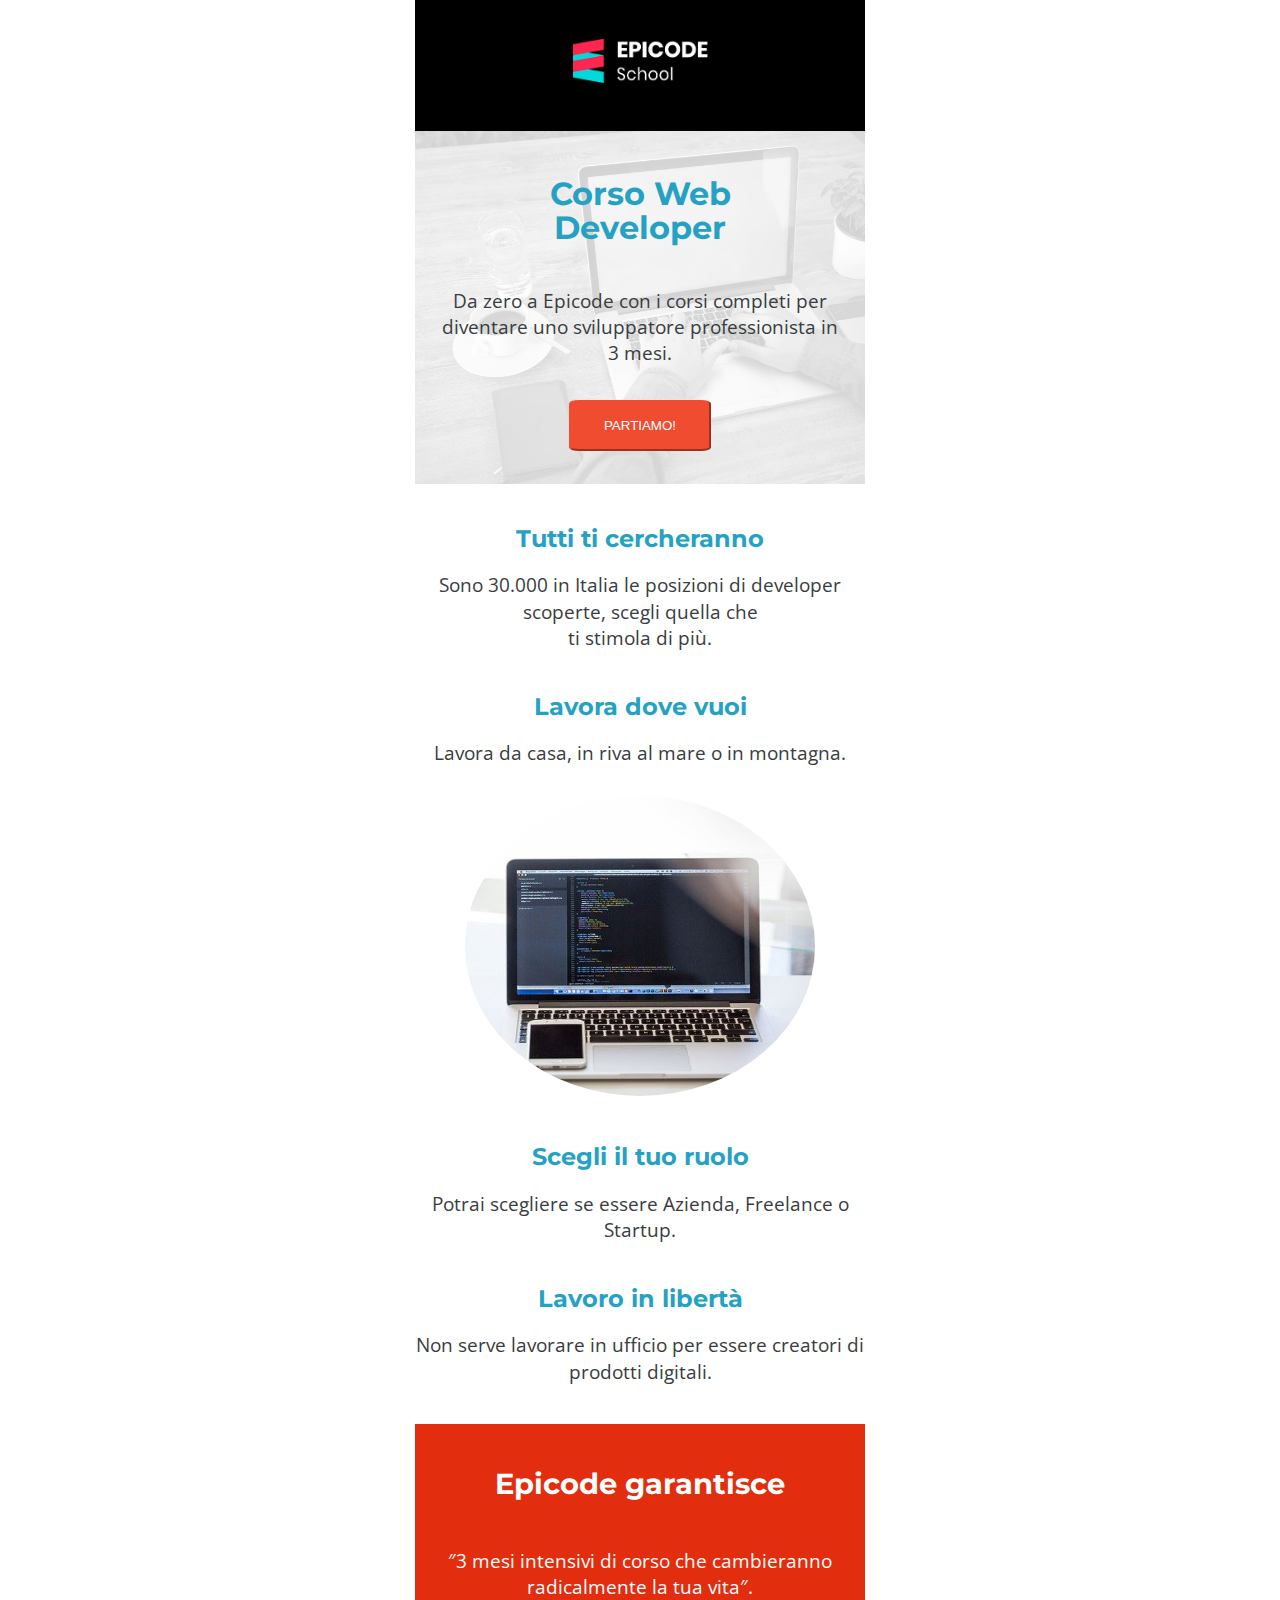
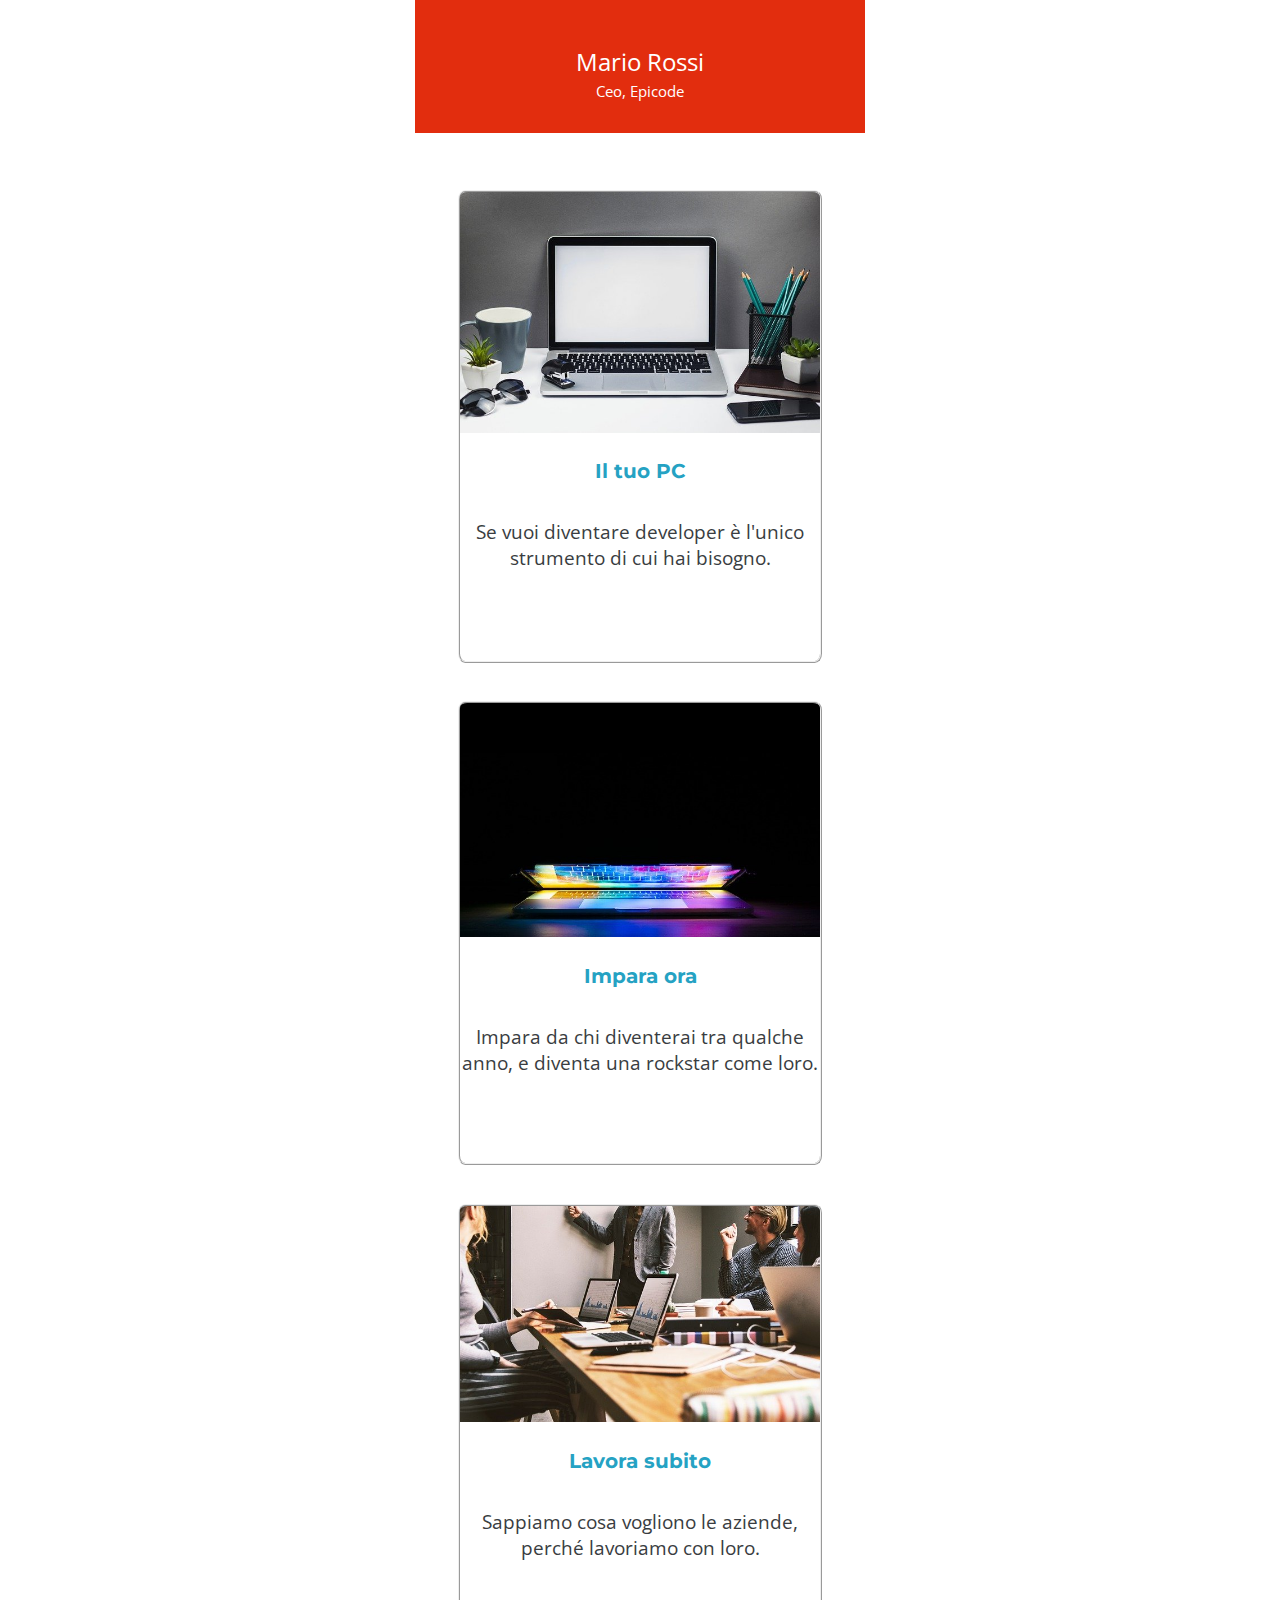
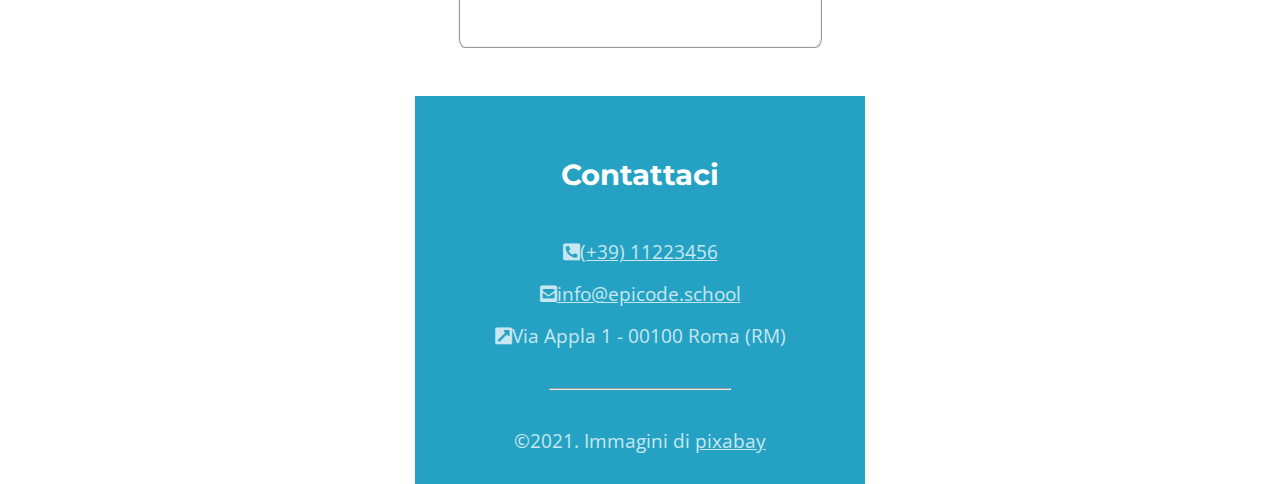
<file: indexsmartphone.html>
<!DOCTYPE html>
<html lang="en">
  <head>
    <meta charset="UTF-8" />
    <meta name="viewport" content="width=device-width, initial-scale=1.0" />
    <title>Corso Web Developer - Epicode school</title>
    <link rel="stylesheet" href="./Smartphone/assets/css/reset.css" />
    <link rel="stylesheet" href="./Smartphone/assets/css/style.css" />
    <link
      rel="stylesheet"
      href="https://cdnjs.cloudflare.com/ajax/libs/font-awesome/5.15.4/css/all.min.css"
      integrity="sha512-1ycn6IcaQQ40/MKBW2W4Rhis/DbILU74C1vSrLJxCq57o941Ym01SwNsOMqvEBFlcgUa6xLiPY/NS5R+E6ztJQ=="
      crossorigin="anonymous"
      referrerpolicy="no-referrer"
    />
    <link rel="preconnect" href="https://fonts.googleapis.com" />
    <link rel="preconnect" href="https://fonts.gstatic.com" crossorigin />
    <link
      href="https://fonts.googleapis.com/css2?family=Lato:ital,wght@0,100;0,300;0,400;0,700;0,900;1,100;1,300;1,400;1,700;1,900&family=Montserrat:ital,wght@0,100..900;1,100..900&family=Open+Sans:ital,wght@0,300..800;1,300..800&family=Playwrite+VN:wght@100..400&family=Poppins:ital,wght@0,100;0,200;0,300;0,400;0,500;0,600;0,700;0,800;0,900;1,100;1,200;1,300;1,400;1,500;1,600;1,700;1,800;1,900&family=Prata&family=Roboto:ital,wght@0,100..900;1,100..900&display=swap"
      rel="stylesheet"
    />
    <link rel="preconnect" href="https://fonts.googleapis.com" />
    <link rel="preconnect" href="https://fonts.gstatic.com" crossorigin />
    <link
      href="https://fonts.googleapis.com/css2?family=Lato:ital,wght@0,100;0,300;0,400;0,700;0,900;1,100;1,300;1,400;1,700;1,900&family=Montserrat:ital,wght@0,100..900;1,100..900&family=Open+Sans:ital,wght@0,300..800;1,300..800&family=Playwrite+VN:wght@100..400&family=Poppins:ital,wght@0,100;0,200;0,300;0,400;0,500;0,600;0,700;0,800;0,900;1,100;1,200;1,300;1,400;1,500;1,600;1,700;1,800;1,900&family=Prata&family=Roboto:ital,wght@0,100..900;1,100..900&display=swap"
      rel="stylesheet"
    />
  </head>
  <body>
    <header>
      <div id="logodiv">
        <img
          src="./Smartphone/assets/images/logo.png"
          alt="Logo Epicode"
          id="logo"
        />
      </div>
      <div class="div1">
        <h1>Corso Web</h1>
        <h1 id="h1-2">Developer</h1>
        <p>
          Da zero a Epicode con i corsi completi per diventare uno sviluppatore
          professionista in 3 mesi.
        </p>
        <p><button id="button">PARTIAMO!</button></p>
      </div>
    </header>
    <main>
      <div>
        <h3>Tutti ti cercheranno</h3>
        <p>
          Sono 30.000 in Italia le posizioni di developer scoperte, scegli
          quella che <br />
          ti stimola di più.
        </p>
        <h3>Lavora dove vuoi</h3>
        <p>Lavora da casa, in riva al mare o in montagna.</p>
        <img
          src="./Smartphone/assets/images/notebook.jpg"
          alt="Foto pc"
          class="foto1"
        />
        <h3>Scegli il tuo ruolo</h3>
        <p>Potrai scegliere se essere Azienda, Freelance o Startup.</p>
        <h3>Lavoro in libertà</h3>
        <p>
          Non serve lavorare in ufficio per essere creatori di prodotti
          digitali.
        </p>
      </div>
      <div id="div2">
        <h2>Epicode garantisce</h2>
        <p>
          &Prime;3 mesi intensivi di corso che cambieranno radicalmente la tua
          vita&Prime;.
        </p>
        <p id="mario">Mario Rossi</p>
        <p id="ceo">Ceo, Epicode</p>
      </div>
      <div id="div3">
        <img
          src="./Smartphone/assets/images/foto1.jpg"
          alt="Foto PC su scrivania"
          class="fotopc"
        />
        <h5>Il tuo PC</h5>
        <p>
          Se vuoi diventare developer è l&apos;unico strumento di cui hai
          bisogno.
        </p>
      </div>
      <div id="div4">
        <img
          src="./Smartphone/assets/images/foto2.jpg"
          alt="Pc"
          class="foto2"
        />
        <h5>Impara ora</h5>
        <p>
          Impara da chi diventerai tra qualche anno, e diventa una rockstar come
          loro.
        </p>
      </div>
      <div id="div5">
        <img
          src="./Smartphone/assets/images/foto3.jpg"
          alt="foto corso azienda"
          class="foto3"
        />
        <h5>Lavora subito</h5>
        <p>Sappiamo cosa vogliono le aziende, perché lavoriamo con loro.</p>
      </div>
    </main>
    <footer>
      <div>
        <h2>Contattaci</h2>
        <p class="footerlink">
          <i class="fas fa-phone-square-alt"></i>&lpar;+39&rpar; 11223456
        </p>
        <p class="footerlink">
          <i class="fas fa-envelope-square"></i>info&commat;epicode.school
        </p>
        <p class="footerlink2">
          <i class="fas fa-external-link-square-alt"></i>Via Appla 1 - 00100
          Roma &lpar;RM&rpar;
        </p>
      </div>
      <hr id="hr" />
      <span
        >&copy;2021. Immagini di
        <a href="#">pixabay</a>
      </span>
    </footer>
  </body>
</html>
</file>
<file: Smartphone/assets/css/style.css>
head{
    font: size 16px; ;
    
}
body{
    font-family: 'Open Sans', serif;
    font-size: 1.2rem;
    color: #393d41;
    line-height: 1.65rem;
    width: 450px;
   margin-left: auto;
   margin-right: auto;
   text-align: center;
  
}
#logodiv{
    background-color: black;
    height: 150px;
    
}
#logo{
   width: 30%;
   height: 30%;
   margin-top: 2em;
   
}
h1{
    font-family: 'Montserrat';
    line-height: 1.5rem;
    font-size: 32px;
    font-weight: bold;
    color: #25a2c3 ;
    margin-top: 1em;
    margin-bottom: 1.5em;
    width: 50%;
    margin-left: auto;
    margin-right: auto;
    text-align: center;
}
#h1-2{
    margin-top: -1.2em;
}
h3{
    font-family: 'Montserrat';
    line-height: 1.5rem;
    font-size: 24px;
    font-weight: bold;
    color: #25a2c3 ;
    margin-top: 1.8em;
    margin-bottom: 0.9em;
}
h2{
    font-family: 'Montserrat';
    line-height: 1.5rem;
    font-size: 29px;
    font-weight: bold;
    color: white;
    margin: 1.8em;
    margin-top: 1em;
}
h5{
    font-family: 'Montserrat';
    line-height: 1.5rem;
    font-size: 20px;
    font-weight: bold;
    margin: 1.8em;
    margin-top: 1em;
    color: #25a2c3 ;
}


.div1{
    background-image: url('../images/banner.jpg');
    background-size: cover;   
    padding: 1em;
    margin: 0;
    margin-top: -1em;
}
#button{
    background-color: #f04c2f;
    text-align: center;
    color: white;
    padding-top: 1.2em;
    padding-bottom: 1.2em; 
    padding-left: 2.5em;
    padding-right: 2.5em;
    margin: 1em;
    margin-top: 2.5em;
    border-radius: 7%;
    border-color: #f04c2f;
}
.foto1{
    width: 350px;
    height: 300px;
    border-radius: 100%;
    margin-top: 1.5em;
}
#div2{
    background-color: #e22d0e;
    width: 100%;
    height: 290px;
    margin-left: auto;
    margin-right: auto;
    padding-top: 1em;
    margin-bottom: 3em;
    margin-top: 2em;
    
}
#div2 p{
    color: white;
}
#mario{
    margin-top: 2em;
    font-size: 24px;
}
#ceo{
    margin-top: 0.2em;
   font-size: 15px;
}
#div3{
    border-color:  #dee1e3;
    border: 2px;
    border-radius: 2%;
    border-style: ridge;
    height: 430px;
    width: 80%;
    margin-top: 2em;
    padding-top: 2em;
    margin-bottom: 2em;
    margin-left: auto;
    margin-right: auto;
}
.fotopc{
    width: 100%;
    padding: 0em;
    margin-bottom: 0em;
    margin-top: -2em;
    border-top-left-radius: 2%;
    border-top-right-radius: 2%;
}
#div4{
    border-color:  #dee1e3;
    border: 2px;
    border-radius: 2%;
    border-style: ridge;
    height: 460px;
    width: 80%;
    margin-top: 2em;
    margin-bottom: 2em;
    margin-right: auto;
    margin-left: auto;
}

.foto2{
    width: 100%;
    padding: 0em;
    margin-top: 0em;
    margin-bottom: 0em;
    border-top-left-radius: 2%;
    border-top-right-radius: 2%;
    
}
#div5{
    border-color:  #dee1e3;
    border: 2px;
    border-radius: 2%;
    border-style: ridge;
    height: 440px;
    width: 80%;
    margin-top: 2em;
    margin-bottom: 2em;
    margin-right: auto;
    margin-left: auto;
}
.foto3{
    width: 100%;
    padding: 0em;
    margin-top: 0em;
    margin-bottom: 0em;
    border-top-left-radius: 2%;
    border-top-right-radius: 2%;
}
footer{
    background-color: #25a2c3;
    color: #c8e7f0;
    width: 100%;
    height: 350px;
    margin-top:2.5em ;
    padding-top: 2em;
}
.footerheading{
    color: white;
}
.footerlink{
    color: #c8e7f0;
    cursor: pointer;
    text-decoration: underline;
    margin-top: 0.8em;
}
.footerlink2{
    color: #c8e7f0;
    cursor: pointer;
    
    margin-top: 0.8em;
}
.pulsante{
    color: #f04c2f ;
    font-family: 'Montserrat', serif;
    font-weight: bold;
}
#hr{
    width: 40%;
    color: #c8e7f0;
    margin-top: 2em;
    margin-bottom: 2em;
}
a{
    color: #c8e7f0;
    
}
</file>
